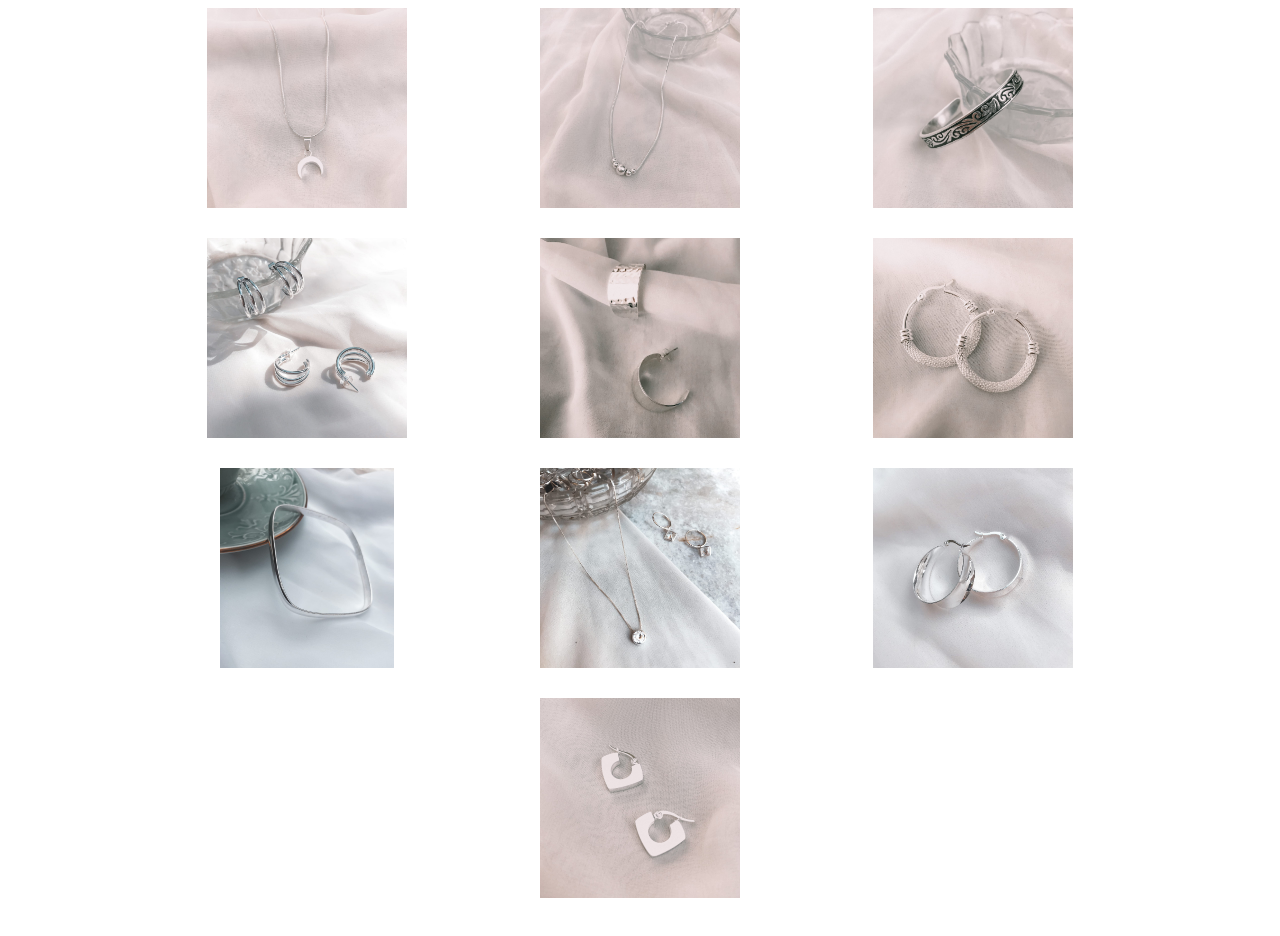
<file: amelie/galeria.html>
<!DOCTYPE html>
<html lang="en">
<head>
    <meta charset="UTF-8">
    <meta http-equiv="X-UA-Compatible" content="IE=edge">
    <meta name="viewport" content="width=device-width, initial-scale=1.0">
    <link rel="stylesheet" href="galeria.css">
    <title>Document</title>
</head>
<body>
    <div class="contenedor-galeria">
        <img src="img/1.jpeg" alt="" class="galeria__img">
        <img src="img/2.jpeg" alt="" class="galeria__img">
        <img src="img/3.jpeg" alt="" class="galeria__img">
        <img src="img/4.jpeg" alt="" class="galeria__img">
        <img src="img/5.jpeg" alt="" class="galeria__img">
        <img src="img/6.jpeg" alt="" class="galeria__img">
         <img src="img/7.jpeg" alt="" class="galeria__img">
         <img src="img/8.jpeg" alt="" class="galeria__img">
        <img src="img/9.jpeg" alt="" class="galeria__img">
         <img src="img/10.jpeg" alt="" class="galeria__img">
    </div>
</body>
</html>
</file>
<file: amelie/galeria.css>
.contenedor-galeria{
    display:flex;
    width: 100%;
    justify-content: space-around;
    flex-wrap: wrap;
    max-width: 1000px;
    margin:auto;
}

.galeria__img{
    width: 300px;
    height: 200px;
    margin-bottom: 30px;
    object-fit: contain;
}
</file>
